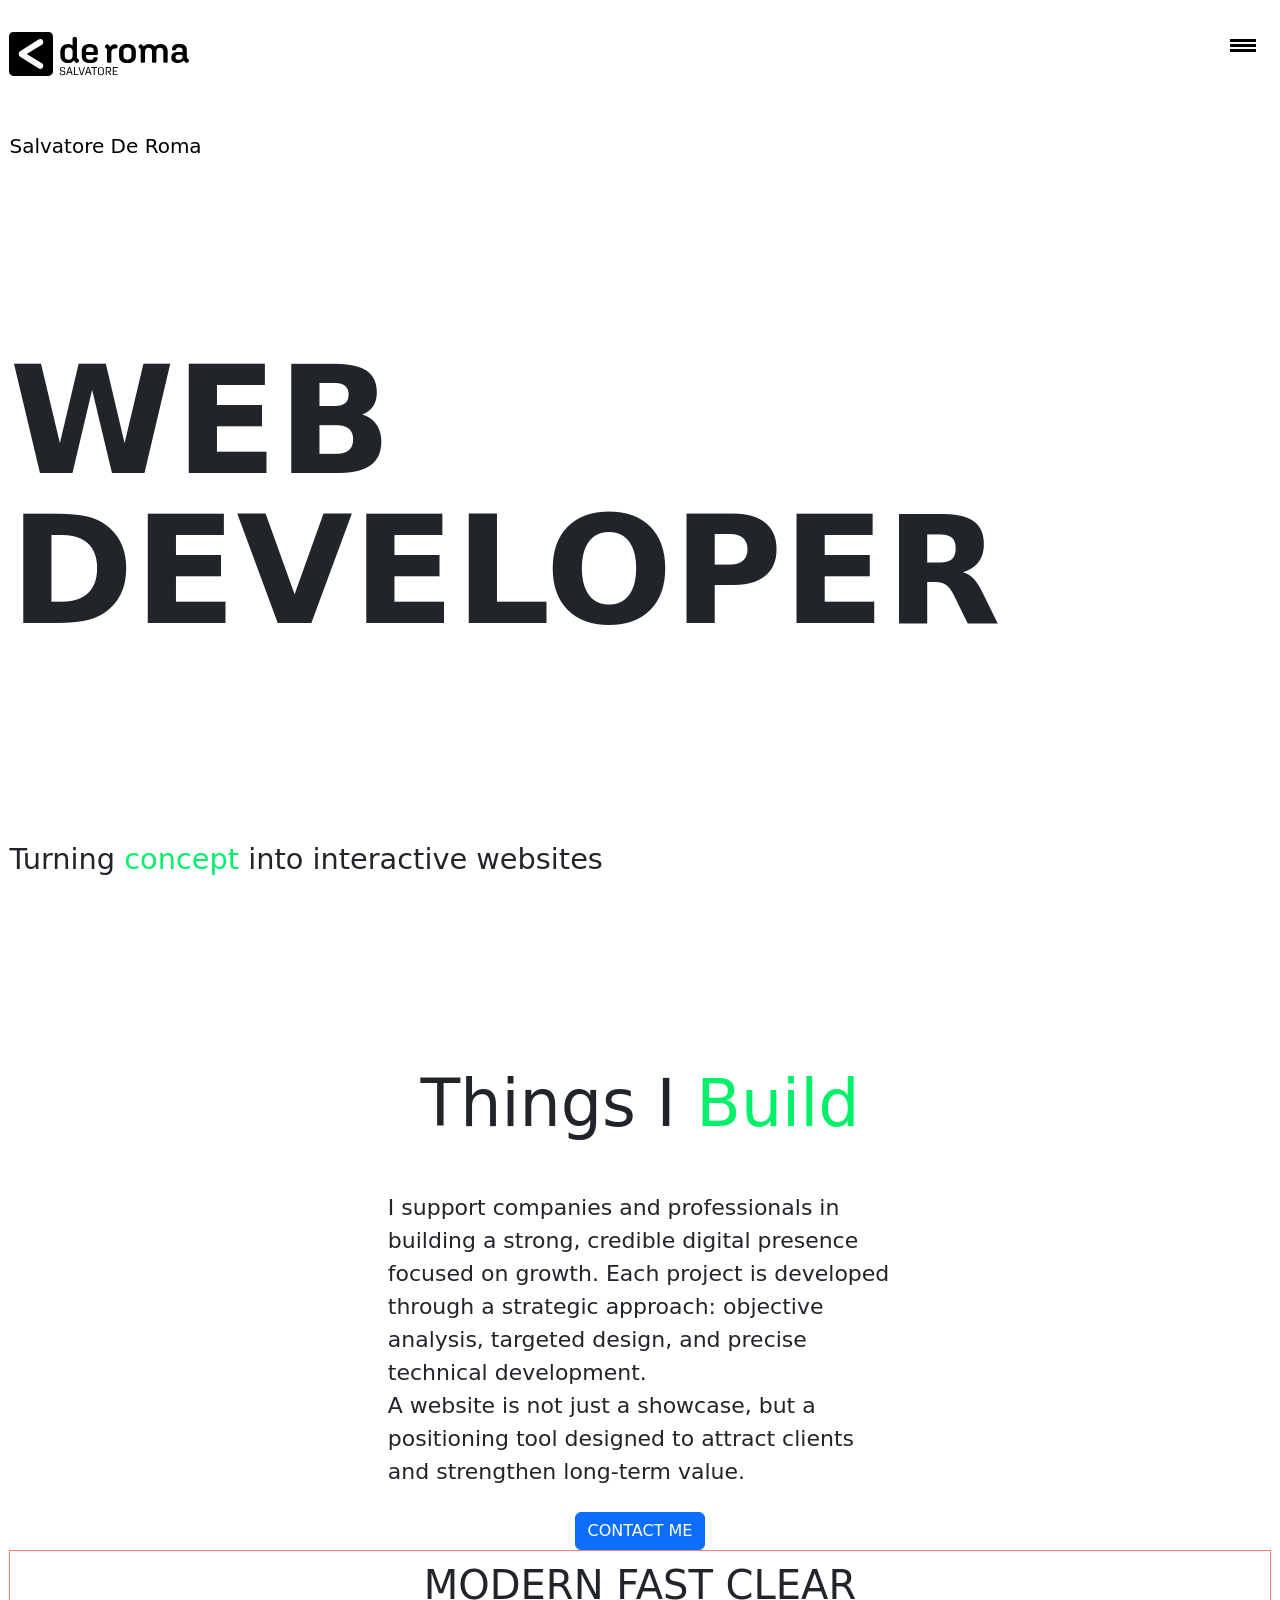
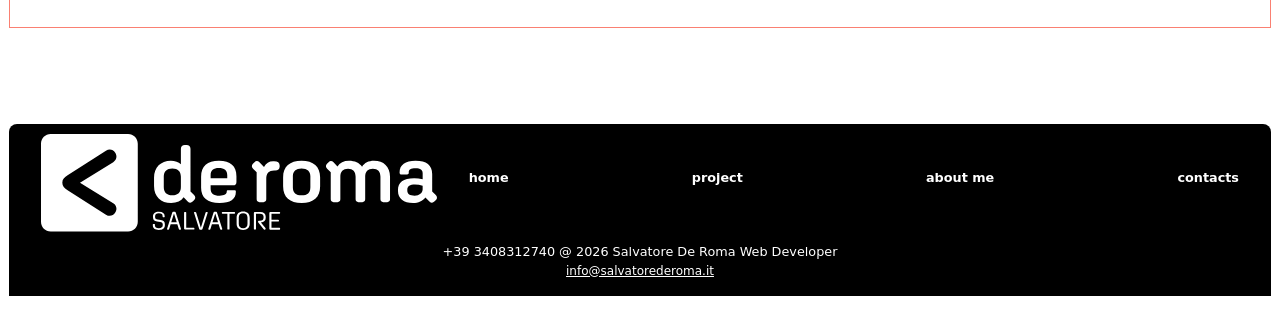
<file: index.html>
<!DOCTYPE html>
<html lang="en">
<head>
    <meta charset="UTF-8">
    <meta name="viewport" content="width=device-width, initial-scale=1.0">
    <title>Salvatore De Roma</title>
    <link rel="stylesheet" href="./assets/css/style.css">

    <!-- bootsratp -->
    <link href="https://cdn.jsdelivr.net/npm/bootstrap@5.3.8/dist/css/bootstrap.min.css" rel="stylesheet" integrity="sha384-sRIl4kxILFvY47J16cr9ZwB07vP4J8+LH7qKQnuqkuIAvNWLzeN8tE5YBujZqJLB" crossorigin="anonymous">
    <link rel="shortcut icon" href="./assets/img/favicon/favicon-32x32.png" type="image/png">

    <!-- SEO TAG META aggiungere img-->
    <meta property="og:title" content="Salvatore De Roma Web Developer">
    <meta property="og:image" content="/assets/img/svg/image_seo_salvatoreDeRoma.jpg">
    <meta property="og:description" content="Portfolio personale di Salvatore De Roma, realizzazione applicazioni web">
    <meta property="og:type" content="Portfolio Web">
</head>
<body>

    <!-- grid container web page -->
    <div id="grid-container">
        <header class="header">
            <img src="./assets/img/svg/logo-salvatoreDeRoma.svg" alt="logo salvatore de roma web developer">

            <!-- check input -->
            <input type="checkbox" name="btn-menu" id="btn-menu">
            <label for="btn-menu">
                <span class="menu-icon"></span>
            </label>

            <!-- navigation menu -->
            <nav class="menu">
                <ul>
                    <li><a href="index.html">HOME</a></li>
                    <li><a href="./assets/project_page/index.html">PROJECT</a></li>
                    <li><a href="./assets/about_me/index.html">ABOUT ME</a></li>
                    <li><a href="./assets/contacts_page/index.html">CONTACTS</a></li>
                </ul>
            </nav>
        </header>

        <!-- hero section -->
        <main class="hero grid-items">
            <h3 class="title-name">Salvatore De Roma</h3>
            <h1>WEB<br>DEVELOPER</h1>
            <h2>Turning <span>concept</span> into interactive websites</h2>

        </main>

        <!-- project section -->
        <section class="project-section grid-items">
            <h2 class="things-text">Things I <span>Build</span></h2>
            <div class="flex">
                <p>I support companies and professionals in building a strong, credible digital presence focused on growth.
                    Each project is developed through a strategic approach: objective analysis, targeted design, and precise technical 
                    development.<br>
                    A website is not just a showcase, but a positioning tool designed to attract clients and strengthen long-term value.</p>
                <br>
                <button type="button" class="btn btn-primary"><a href="./assets/contacts_page/index.html">CONTACT ME</a></button>
            </div>
        </section>

        <section id="animation-word">
            <h3>
                <span id="anim-1">MODERN </span>
                <span id="anim-2">FAST </span>
                <span id="anim-3">CLEAR </span>
            </h3>
        </section>

        <!-- footer section -->
        <footer class="grid-items" id="footer">
            <div class="box-footer">
                <img src="./assets/img/svg/logo-salvatoreDeRoma_white.svg" alt="logo salvatore de roma web developer">
                <ul class="menu-footer">
                    <li><a href="index.html">home</a></li>
                    <li><a href="./assets/project_page/index.html">project</a></li>
                    <li><a href="./assets/about_me/index.html">about me</a></li>
                    <li><a href="./assets/contacts_page/index.html">contacts</a></li>
                </ul>
            </div>
            <div class="box-info-footer">
                <p>+39 3408312740 @ 2026 Salvatore De Roma Web Developer<br>
                <a href="mailto:info@salvatorederoma.it">info@salvatorederoma.it</a></p>
            </div>
        </footer>
    </div>

    <!-- SCRIPT -->
    <!-- Bootstrap JS -->
    <script src="https://cdn.jsdelivr.net/npm/bootstrap@5.3.8/dist/js/bootstrap.bundle.min.js" integrity="sha384-FKyoEForCGlyvwx9Hj09JcYn3nv7wiPVlz7YYwJrWVcXK/BmnVDxM+D2scQbITxI" crossorigin="anonymous"></script>

</body>
</html>
</file>
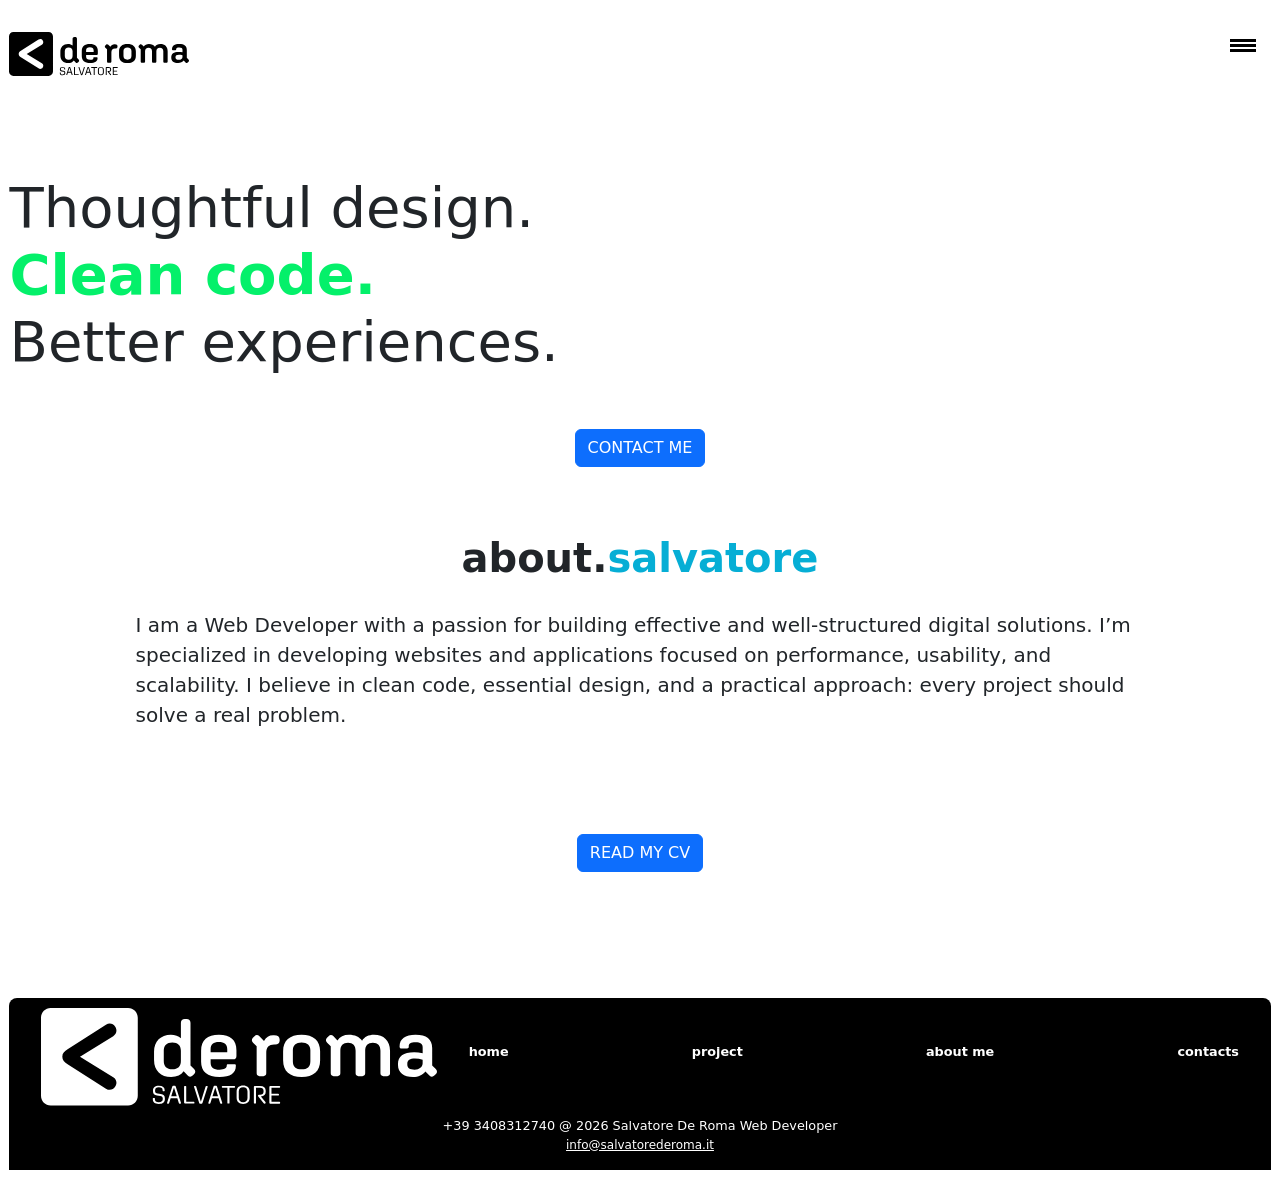
<file: assets/about_me/index.html>
<!-- ABOUT ME PAGE -->
<!DOCTYPE html>
<html lang="en">
<head>
    <meta charset="UTF-8">
    <meta name="viewport" content="width=device-width, initial-scale=1.0">
    <title>Salvatore De Roma</title>
    <link rel="stylesheet" href="../css/style.css">

    <!-- bootsratp -->
    <link href="https://cdn.jsdelivr.net/npm/bootstrap@5.3.8/dist/css/bootstrap.min.css" rel="stylesheet" integrity="sha384-sRIl4kxILFvY47J16cr9ZwB07vP4J8+LH7qKQnuqkuIAvNWLzeN8tE5YBujZqJLB" crossorigin="anonymous">
    <link rel="shortcut icon" href="../img/favicon/favicon-32x32.png" type="image/png">

    <!-- SEO TAG META aggiungere img-->
    <meta property="og:title" content="Salvatore De Roma Web Developer">
    <meta property="og:image" content="/assets/img/svg/image_seo_salvatoreDeRoma.jpg">
    <meta property="og:description" content="Portfolio personale di Salvatore De Roma, realizzazione applicazioni web">
    <meta property="og:type" content="Portfolio Web">
</head>
<body>

    <!-- grid container web page -->
    <div id="grid-container">
        <header class="header">
            <img src="../img/svg/logo-salvatoreDeRoma.svg" alt="logo salvatore de roma web developer">

            <!-- check input -->
            <input type="checkbox" name="btn-menu" id="btn-menu">
            <label for="btn-menu">
                <span class="menu-icon"></span>
            </label>

            <!-- navigation menu -->
            <nav class="menu">
                <ul>
                    <li><a href="../../index.html">home</a></li>
                    <li><a href="../project_page/index.html">project</a></li>
                    <li><a href="./index.html">about me</a></li>
                    <li><a href="../contacts_page/index.html">contacts</a></li>
                </ul>
            </nav>
        </header>

        <!-- hero section -->
        <main class="about-section grid-items">
            <h2 class="about-title">Thoughtful design.<br>
                <span>Clean code.</span><br>
                Better experiences.
            </h2>
            <button type="button" class="btn btn-primary">CONTACT ME</button>

        </main>
        

        <!-- project section -->
        <section class="about-info grid-items">
            <h3>about.<span>salvatore</span></h3>
            <p>I am a Web Developer with a passion for building effective and well-structured digital solutions.
                I’m specialized in developing websites and applications focused on performance, usability, and scalability.
                I believe in clean code, essential design, and a practical approach: every project should solve a real problem.
            </p>
            <br>

            <button type="button" class="btn btn-primary"><a href="../cv_page/index.html">READ MY CV</a></button>
        </section>

        

        <!-- footer section -->
        <footer class="grid-items" id="footer">
            <div class="box-footer">
                <img src="../img/svg/logo-salvatoreDeRoma_white.svg" alt="logo salvatore de roma web developer">
                <ul class="menu-footer">
                    <li><a href="../../index.html">home</a></li>
                    <li><a href="../project_page/index.html">project</a></li>
                    <li><a href="./index.html">about me</a></li>
                    <li><a href="../contacts_page/index.html">contacts</a></li>
                </ul>
            </div>
            <div class="box-info-footer">
                <p>+39 3408312740 @ 2026 Salvatore De Roma Web Developer<br>
                <a href="mailto:info@salvatorederoma.it">info@salvatorederoma.it</a></p>
            </div>
        </footer>

    </div>


    <!-- Bootstrap JS -->
    <script src="https://cdn.jsdelivr.net/npm/bootstrap@5.3.8/dist/js/bootstrap.bundle.min.js" integrity="sha384-FKyoEForCGlyvwx9Hj09JcYn3nv7wiPVlz7YYwJrWVcXK/BmnVDxM+D2scQbITxI" crossorigin="anonymous"></script>

</body>
</html>
</file>
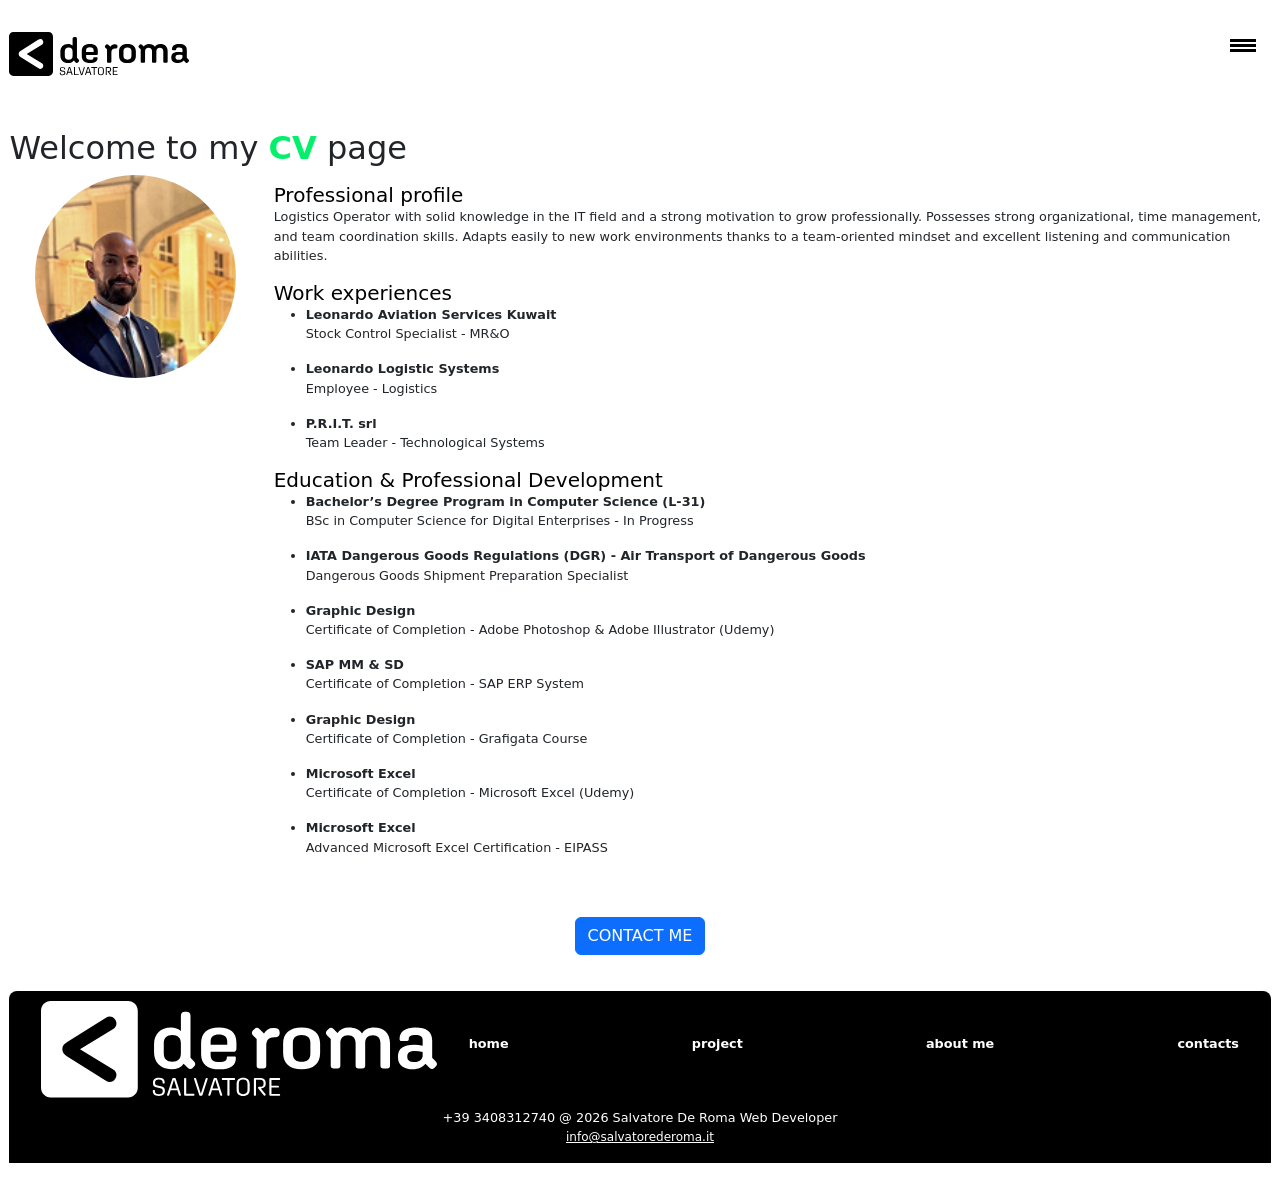
<file: assets/cv_page/index.html>
<!-- CURRICULIM PAGE -->

<!DOCTYPE html>
<html lang="en">
<head>
    <meta charset="UTF-8">
    <meta name="viewport" content="width=device-width, initial-scale=1.0">
    <title>Salvatore De Roma</title>
    <link rel="stylesheet" href="../css/style.css">

    <!-- bootsratp -->
    <link href="https://cdn.jsdelivr.net/npm/bootstrap@5.3.8/dist/css/bootstrap.min.css" rel="stylesheet" integrity="sha384-sRIl4kxILFvY47J16cr9ZwB07vP4J8+LH7qKQnuqkuIAvNWLzeN8tE5YBujZqJLB" crossorigin="anonymous">
    <link rel="shortcut icon" href="../img/favicon/favicon-32x32.png" type="image/png">

    <!-- SEO TAG META aggiungere img-->
    <meta property="og:title" content="Salvatore De Roma Web Developer">
    <meta property="og:image" content="/assets/img/svg/image_seo_salvatoreDeRoma.jpg">
    <meta property="og:description" content="Curriculum personale di Salvatore De Roma, realizzazione applicazioni web">
    <meta property="og:type" content="Portfolio Web">
</head>
<body>

    <!-- grid container web page -->
    <div id="grid-container">
        <header class="header">
            <img src="../img/svg/logo-salvatoreDeRoma.svg" alt="logo salvatore de roma web developer">

            <!-- check input -->
            <input type="checkbox" name="btn-menu" id="btn-menu">
            <label for="btn-menu">
                <span class="menu-icon"></span>
            </label>

            <!-- navigation menu -->
            <nav class="menu">
                <ul>
                    <li><a href="../../index.html">home</a></li>
                    <li><a href="../project_page/index.html">project</a></li>
                    <li><a href="../about_me/index.html">about me</a></li>
                    <li><a href="../contacts_page/index.html">contacts</a></li>
                </ul>
            </nav>
        </header>

        <!-- hero section cv -->
        <main class="cv-section grid-items">
            <h2 class="cv-title">Welcome to my <span>CV</span> page<br></h2>
            <div class="box-cv">
                <!-- foto cv -->
                <aside>
                    <img src="../img/foto_salvatore_deRoma.jpg" alt="foto salvatore de roma">
                </aside>

                <!-- contenuto cv -->
                <section class="info-cv">
                    <article class="informations">
                        <h5>Professional profile</h5>
                        <p>Logistics Operator with solid knowledge in the IT field and a strong motivation to grow professionally.
                            Possesses strong organizational, time management, and team coordination skills.
                            Adapts easily to new work environments thanks to a team-oriented mindset and excellent 
                            listening and communication abilities.
                        </p>
                    </article>

                    <article class="work-experiences">
                        <h5>Work experiences</h5>
                        <ul>
                            <li><strong>Leonardo Aviation Services Kuwait</strong></li>
                            <p>Stock Control Specialist - MR&O</p>
                            <li><strong>Leonardo Logistic Systems</strong></li>
                            <p>Employee - Logistics</p>
                            <li><strong>P.R.I.T. srl</strong></li>
                            <p>Team Leader - Technological Systems</p>
                        </ul>
                    </article>
                    <article class="professional-info">
                        <h5>Education & Professional Development</h5>
                        <ul>
                            <li>Bachelor’s Degree Program in Computer Science (L-31)</li>
                            <p>BSc in Computer Science for Digital Enterprises - In Progress</p>
                            <li>IATA Dangerous Goods Regulations (DGR) - Air Transport of Dangerous Goods</li>
                            <p>Dangerous Goods Shipment Preparation Specialist</p>
                            <li>Graphic Design</li>
                            <p>Certificate of Completion - Adobe Photoshop & Adobe Illustrator (Udemy)</p>
                            <li>SAP MM & SD</li>
                            <p>Certificate of Completion - SAP ERP System</p>
                            <li>Graphic Design</li>
                            <p>Certificate of Completion - Grafigata Course</p>
                            <li>Microsoft Excel</li>
                            <p>Certificate of Completion - Microsoft Excel (Udemy)</p>
                            <li>Microsoft Excel</li>
                            <p>Advanced Microsoft Excel Certification - EIPASS</p>
                        </ul>
                    </article>
                </section>
            </div>

        </main>
        <button type="button" class="btn btn-primary"><a href="#">CONTACT ME</a></button>

        

        <!-- footer section -->
        <footer class="grid-items" id="footer">
            <div class="box-footer">
                <img src="../img/svg/logo-salvatoreDeRoma_white.svg" alt="logo salvatore de roma web developer">
                <ul class="menu-footer">
                    <li><a href="../../index.html">home</a></li>
                    <li><a href="../project_page/index.html">project</a></li>
                    <li><a href="../about_me/index.html">about me</a></li>
                    <li><a href="../contacts_page/index.html">contacts</a></li>
                </ul>
            </div>
            <div class="box-info-footer">
                <p>+39 3408312740 @ 2026 Salvatore De Roma Web Developer<br>
                <a href="mailto:info@salvatorederoma.it">info@salvatorederoma.it</a></p>
            </div>
        </footer>



    </div>


    <!-- Bootstrap JS -->
    <script src="https://cdn.jsdelivr.net/npm/bootstrap@5.3.8/dist/js/bootstrap.bundle.min.js" integrity="sha384-FKyoEForCGlyvwx9Hj09JcYn3nv7wiPVlz7YYwJrWVcXK/BmnVDxM+D2scQbITxI" crossorigin="anonymous"></script>

</body>
</html>
</file>
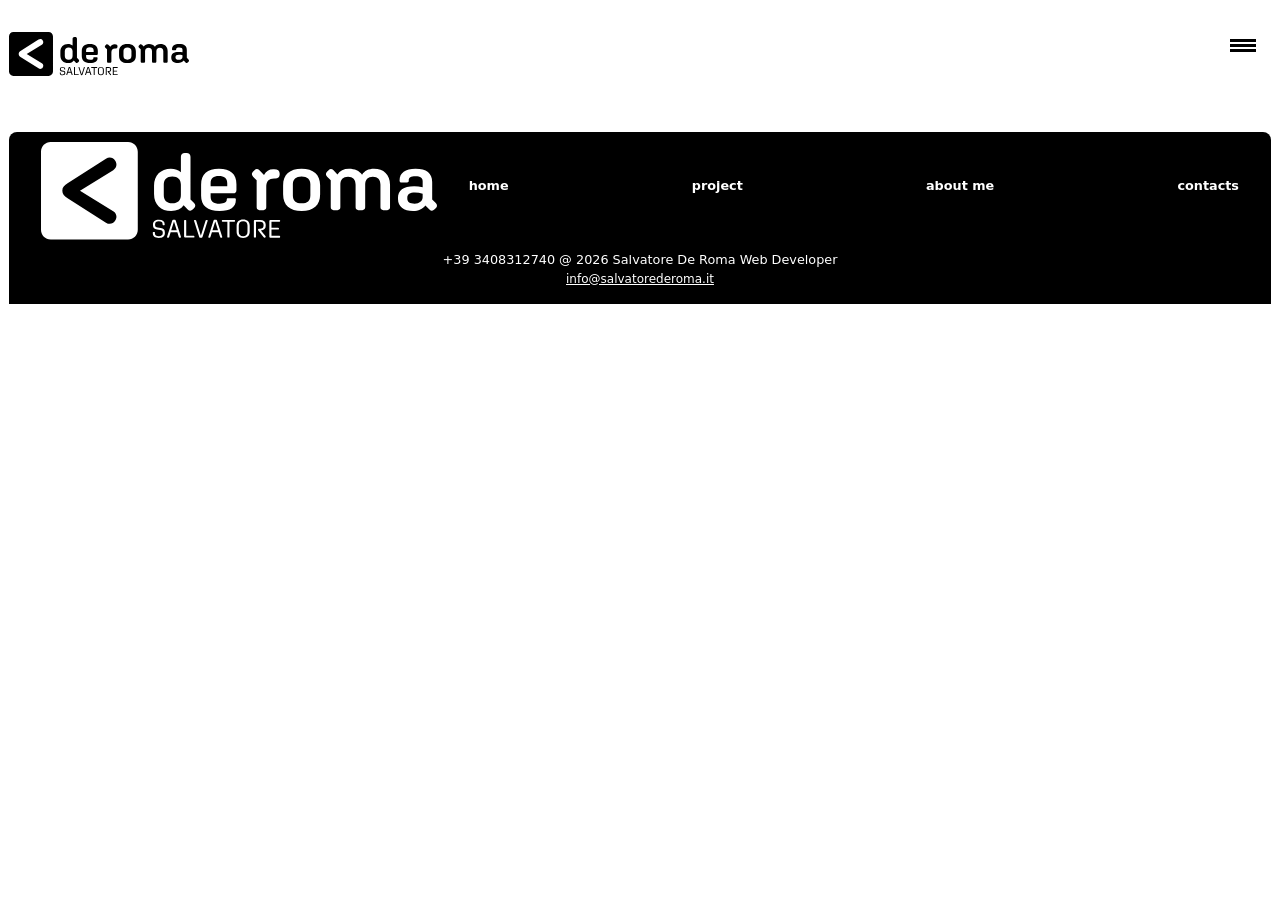
<file: assets/project_page/index.html>
<!-- PROJECT PAGE -->

<!DOCTYPE html>
<html lang="en">
<head>
    <meta charset="UTF-8">
    <meta name="viewport" content="width=device-width, initial-scale=1.0">
    <title>Salvatore De Roma</title>
    <link rel="stylesheet" href="../css/style.css">

    <!-- bootsratp -->
    <link href="https://cdn.jsdelivr.net/npm/bootstrap@5.3.8/dist/css/bootstrap.min.css" rel="stylesheet" integrity="sha384-sRIl4kxILFvY47J16cr9ZwB07vP4J8+LH7qKQnuqkuIAvNWLzeN8tE5YBujZqJLB" crossorigin="anonymous">
    <link rel="shortcut icon" href="../img/favicon/favicon-32x32.png" type="image/png">

    <!-- SEO TAG META aggiungere img-->
    <meta property="og:title" content="Salvatore De Roma Web Developer">
    <meta property="og:image" content="/assets/img/svg/image_seo_salvatoreDeRoma.jpg">
    <meta property="og:description" content="Portfolio personale di Salvatore De Roma, realizzazione applicazioni web">
    <meta property="og:type" content="Portfolio Web">
</head>
<body>

    <!-- grid container web page -->
    <div id="grid-container">
        <header class="header">
            <img src="../img/svg/logo-salvatoreDeRoma.svg" alt="logo salvatore de roma web developer">

            <!-- check input -->
            <input type="checkbox" name="btn-menu" id="btn-menu">
            <label for="btn-menu">
                <span class="menu-icon"></span>
            </label>

            <!-- navigation menu -->
            <nav class="menu">
                <ul>
                    <li><a href="../../index.html">home</a></li>
                    <li><a href="./index.html">project</a></li>
                    <li><a href="../about_me/index.html">about me</a></li>
                    <li><a href="../contacts_page/index.html">contacts</a></li>
                </ul>
            </nav>
        </header>
        <br><br>

        <!-- PROJECT section -->
        
        <section id="project-section">

            
        </section>
        
        <!-- footer section -->
        <footer class="grid-items" id="footer">
            <div class="box-footer">
                <img src="../img/svg/logo-salvatoreDeRoma_white.svg" alt="logo salvatore de roma web developer">
                <ul class="menu-footer">
                    <li><a href="../../index.html">home</a></li>
                    <li><a href="../project_page/index.html">project</a></li>
                    <li><a href="../about_me/index.html">about me</a></li>
                    <li><a href="../contacts_page/index.html">contacts</a></li>
                </ul>
            </div>
            <div class="box-info-footer">
                <p>+39 3408312740 @ 2026 Salvatore De Roma Web Developer<br>
                <a href="mailto:info@salvatorederoma.it">info@salvatorederoma.it</a></p>
            </div>
        </footer>
    </div>


    <!-- Bootstrap JS -->
    <script src="https://cdn.jsdelivr.net/npm/bootstrap@5.3.8/dist/js/bootstrap.bundle.min.js" integrity="sha384-FKyoEForCGlyvwx9Hj09JcYn3nv7wiPVlz7YYwJrWVcXK/BmnVDxM+D2scQbITxI" crossorigin="anonymous"></script>

</body>
</html>
</file>
<file: assets/css/style.css>
@import url("https://fonts.googleapis.com/css2?family=Figtree:ital,wght@0,300..900;1,300..900&display=swap");
.hero {
  display: flex;
  flex-direction: column;
  justify-content: space-between;
  align-items: flex-start;
  gap: 10px;
  height: 89dvh;
  max-width: 100dvw;
}
.hero h3 {
  margin: 0;
  padding: 50px 0 0 0;
  font-size: clamp(1em, 20px, 2em);
  font-weight: 200;
  text-align: left;
  color: #000;
}
.hero h1 {
  width: 100%;
  max-width: 98%;
  font-size: clamp(3rem, 25vw, 5.2rem);
  line-height: 1em;
  font-weight: bold;
  text-align: left;
  animation: showAnimation 1.9s ease-in forwards;
  word-break: break-all;
  word-wrap: break-word;
}
.hero h2 {
  font-weight: 200;
  font-size: clamp(1.8em, 24px, 2em);
}
.hero h2 span {
  color: #04F06A;
  font-weight: 400;
}

@keyframes showAnimation {
  from {
    opacity: 0;
  }
  to {
    opacity: 1;
  }
}
@media (min-width: 1024px) {
  .hero h1 {
    font-size: clamp(8em, 150px, 10em);
  }
}
.header {
  display: flex;
  align-items: center;
  justify-content: space-between;
  height: auto;
  position: sticky;
  width: 100%;
  padding: 8px 0 8px 0;
  top: 0;
  background-color: white;
  z-index: 1000;
}
.header ul {
  padding: 0;
  margin: 0;
  text-align: center;
  display: flex;
  flex-direction: column;
  justify-content: center;
  gap: 16px;
  height: 100vh;
  align-items: center;
  width: 95%;
}
.header ul li {
  text-decoration: none;
  list-style-type: none;
  width: 100%;
}
.header a {
  text-decoration: none;
  color: #000;
  padding: 0;
  margin: 0;
  font-size: 25.28px;
}
.header a:hover {
  color: #06AED5;
  text-decoration: underline;
}
.header .menu {
  position: absolute;
  text-align: center;
  width: 100%;
  top: 0;
  left: 0;
  display: flex;
  justify-content: center;
  align-items: center;
  background-color: #fff;
  gap: 16px;
  display: none;
  transition: opacity 0.5 ease-in-out;
  z-index: 999;
}
.header #btn-menu {
  display: none;
  width: 100%;
  position: relative;
}
.header #btn-menu:checked ~ .menu {
  display: block;
  transition: opacity 0.3s ease-in-out;
}
.header .menu-icon {
  width: 26px;
  height: 3px;
  background-color: #000;
  position: absolute;
  top: 15px;
  right: 15px;
  z-index: 1001;
}
.header .menu-icon::before {
  content: "";
  position: absolute;
  top: 5px;
  width: 100%;
  height: 100%;
  background-color: #000;
}
.header .menu-icon::after {
  content: "";
  position: absolute;
  top: 10px;
  width: 100%;
  height: 100%;
  background-color: #000;
}

.project-section {
  margin-top: 105px;
  display: flex;
  flex-direction: column;
  justify-content: center;
  align-items: flex-start;
  height: 60%;
}
.project-section p {
  font-size: 20px;
  width: 80%;
  padding-top: 20px;
  margin: 0 auto;
}
.project-section .btn {
  margin: 0 auto;
}
.project-section .flex {
  flex-direction: column;
  align-items: center;
}

.things-text {
  font-size: clamp(2.5em, 40px, 3em);
}
.things-text span {
  color: #04F06A;
}

#animation-word {
  display: none;
}

@media (min-width: 1024px) {
  .project-section {
    margin-top: 130px;
    display: block;
  }
  .project-section .things-text {
    font-size: clamp(3.5rem, 65px, 34em);
    text-align: center;
    padding-top: 50px;
  }
  .project-section .things-text span {
    color: #04F06A;
  }
  .project-section .flex {
    display: flex;
    justify-content: space-between;
    align-items: center;
  }
  .project-section p {
    font-size: 22px;
    width: 40%;
    padding-top: 40px;
  }
  .project-section .btn {
    width: auto;
    height: 100%;
  }
  #animation-word {
    display: block;
    border: 1px solid salmon;
    text-align: center;
    margin-bottom: 6rem;
    animation: view(120%);
  }
  #animation-word h3 {
    padding: 10px 24px;
    animation: show-word 1s ease-in-out forwards;
  }
  #animation-word h3 span {
    font-size: 40px;
    opacity: 0;
    animation: show-word 1s ease-in-out forwards;
  }
  @keyframes show-word {
    from {
      opacity: 0;
    }
    to {
      opacity: 1;
    }
  }
}
#footer {
  position: relative;
  z-index: 1002;
  background-color: #000;
  margin: 0;
  padding: 0;
  width: 100%;
  height: auto;
  bottom: 0;
  padding: 0;
  border-radius: 8px 8px 0 0;
}

.box-footer {
  display: flex;
  flex-direction: row;
  align-items: center;
  justify-content: space-between;
  width: 95%;
  margin: 0 auto;
  padding-top: 10px;
}
.box-footer img {
  width: 50%;
  height: 50%;
}

.menu-footer {
  width: 100%;
  display: flex;
  align-items: center;
  justify-content: space-between;
  font-size: 10px;
  color: #fff;
  list-style-type: none;
}
.menu-footer li {
  padding-top: 5px;
}
.menu-footer a {
  text-decoration: none;
  color: #fff;
}

.box-info-footer {
  font-size: 10px;
  color: #fff;
  text-align: center;
  padding-top: 10px;
}
.box-info-footer a {
  color: #fff;
  font-size: 12px;
}

.about-section {
  height: 50dvh;
  padding-top: 10dvh;
  text-align: center;
}
.about-section h2 {
  font-size: clamp(2.8rem, 8dvw, 3.5rem);
  text-align: left;
  padding-bottom: 5dvh;
}
.about-section h2 span {
  color: #04F06A;
  font-weight: bold;
}

.btn a {
  text-decoration: none;
  color: #fff;
}

.about-info {
  display: flex;
  flex-direction: column;
  align-items: center;
  margin-bottom: 10dvh;
}
.about-info h3 {
  font-weight: 700;
  font-size: clamp(2rem, 5dvw, 2.5rem);
}
.about-info h3 span {
  color: #06AED5;
}
.about-info p {
  font-size: 20px;
  width: 80%;
  padding-top: 20px;
  padding-bottom: 5rem;
  margin: 0 auto;
}

p {
  padding: 0;
  margin: 0;
  font-size: 0.8rem;
}

li {
  font-size: 0.8rem;
  font-weight: 500;
  font-weight: bold;
}

.btn a {
  text-decoration: none;
  color: #fff;
}

.cv-section {
  margin-top: 5dvh;
  width: 100%;
  font-size: 16px;
}
.cv-section h2 span {
  font-weight: bold;
  color: #04F06A;
}
.cv-section h5 {
  margin: 0;
  padding: 0;
  color: #000;
}
.cv-section .cv-title {
  font-size: 2rem;
}
.cv-section .box-cv {
  display: flex;
  gap: 5px;
  padding-bottom: 4dvh;
}
.cv-section .box-cv aside {
  display: flex;
  align-items: center;
  flex-direction: column;
  width: 20%;
  height: 70dvh;
}
.cv-section .box-cv aside img {
  width: 80%;
  height: auto;
  border-radius: 50%;
}
.cv-section .box-cv .info-cv {
  padding: 8px;
  width: 80%;
}
.cv-section .box-cv .informations {
  font-size: 0.8rem;
  padding: 0;
  margin: 0;
}
.cv-section .box-cv .work-experiences li {
  font-size: 0.8rem;
  font-weight: 500;
}
.btn {
  margin: 0 auto;
  margin-bottom: 4dvh;
}

.form {
  display: flex;
  flex-direction: column;
  gap: 10px;
  margin: 0 auto;
  align-items: center;
  justify-content: center;
  margin: 0 auto;
  border-radius: 8px;
  width: 90%;
  max-width: 500px;
  padding: 0px;
  height: 50dvh;
}
.form legend {
  color: #04F06A;
  font-size: 1.9rem;
  font-weight: bold;
}
.form input {
  width: 80%;
  max-width: 450px;
}
.form input {
  width: 90%;
}
.form #textarea {
  width: 100%;
}

*, *::before, *::after {
  box-sizing: border-box;
}

body {
  font-family: "Figtree", sans-serif;
  margin: 0 auto;
  padding: 0;
  scroll-behavior: smooth;
}

a {
  text-decoration: none;
}

#grid-container {
  width: 100%;
  display: grid;
  grid-template-columns: 1fr;
  grid-row: auto;
  gap: 0px;
  margin: 0 auto;
  padding: 0 9.48px 0 9.48px;
  box-sizing: border-box;
}
@media (min-width: 1024px) {
  #grid-container {
    max-width: 1400px;
    display: grid;
    grid-template-columns: 1fr;
    grid-row: auto;
    gap: 0px;
    margin: 0 auto;
    padding: 24px 9.48px;
  }
}/*# sourceMappingURL=style.css.map */
</file>
